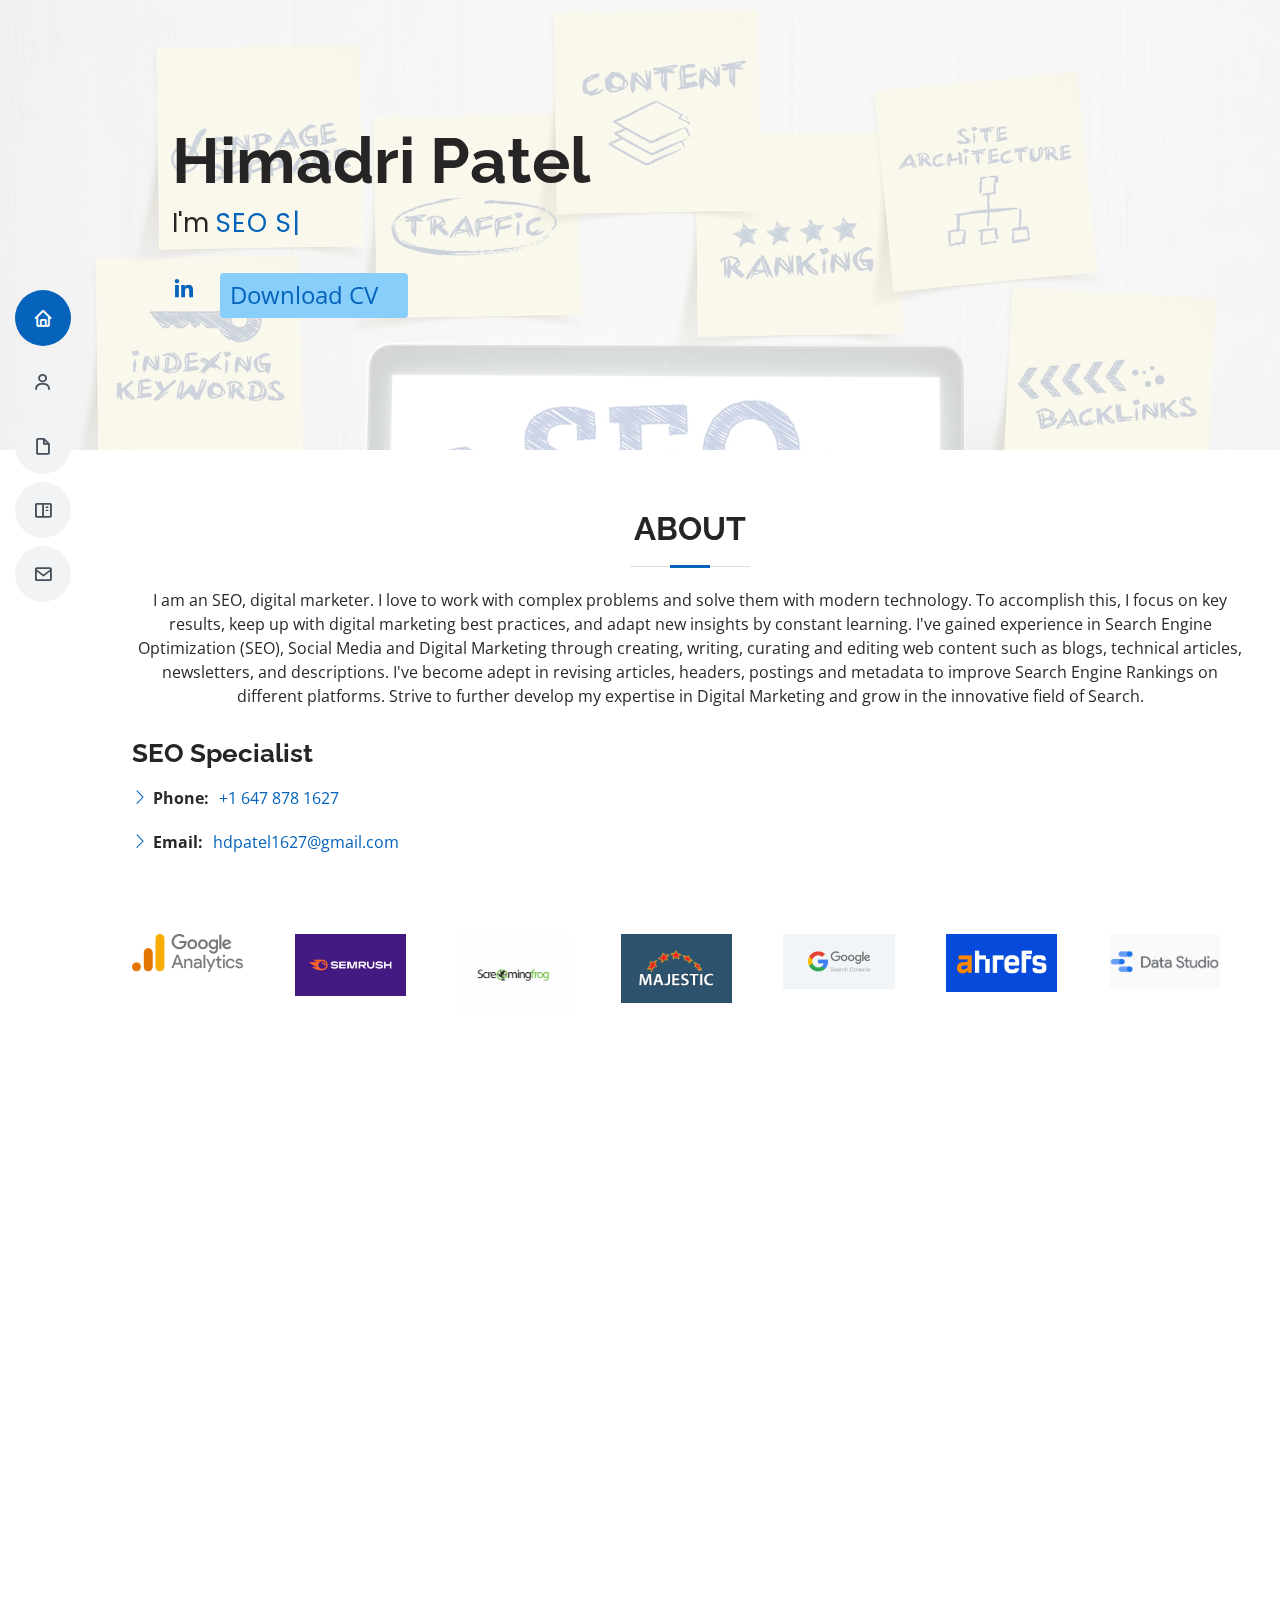
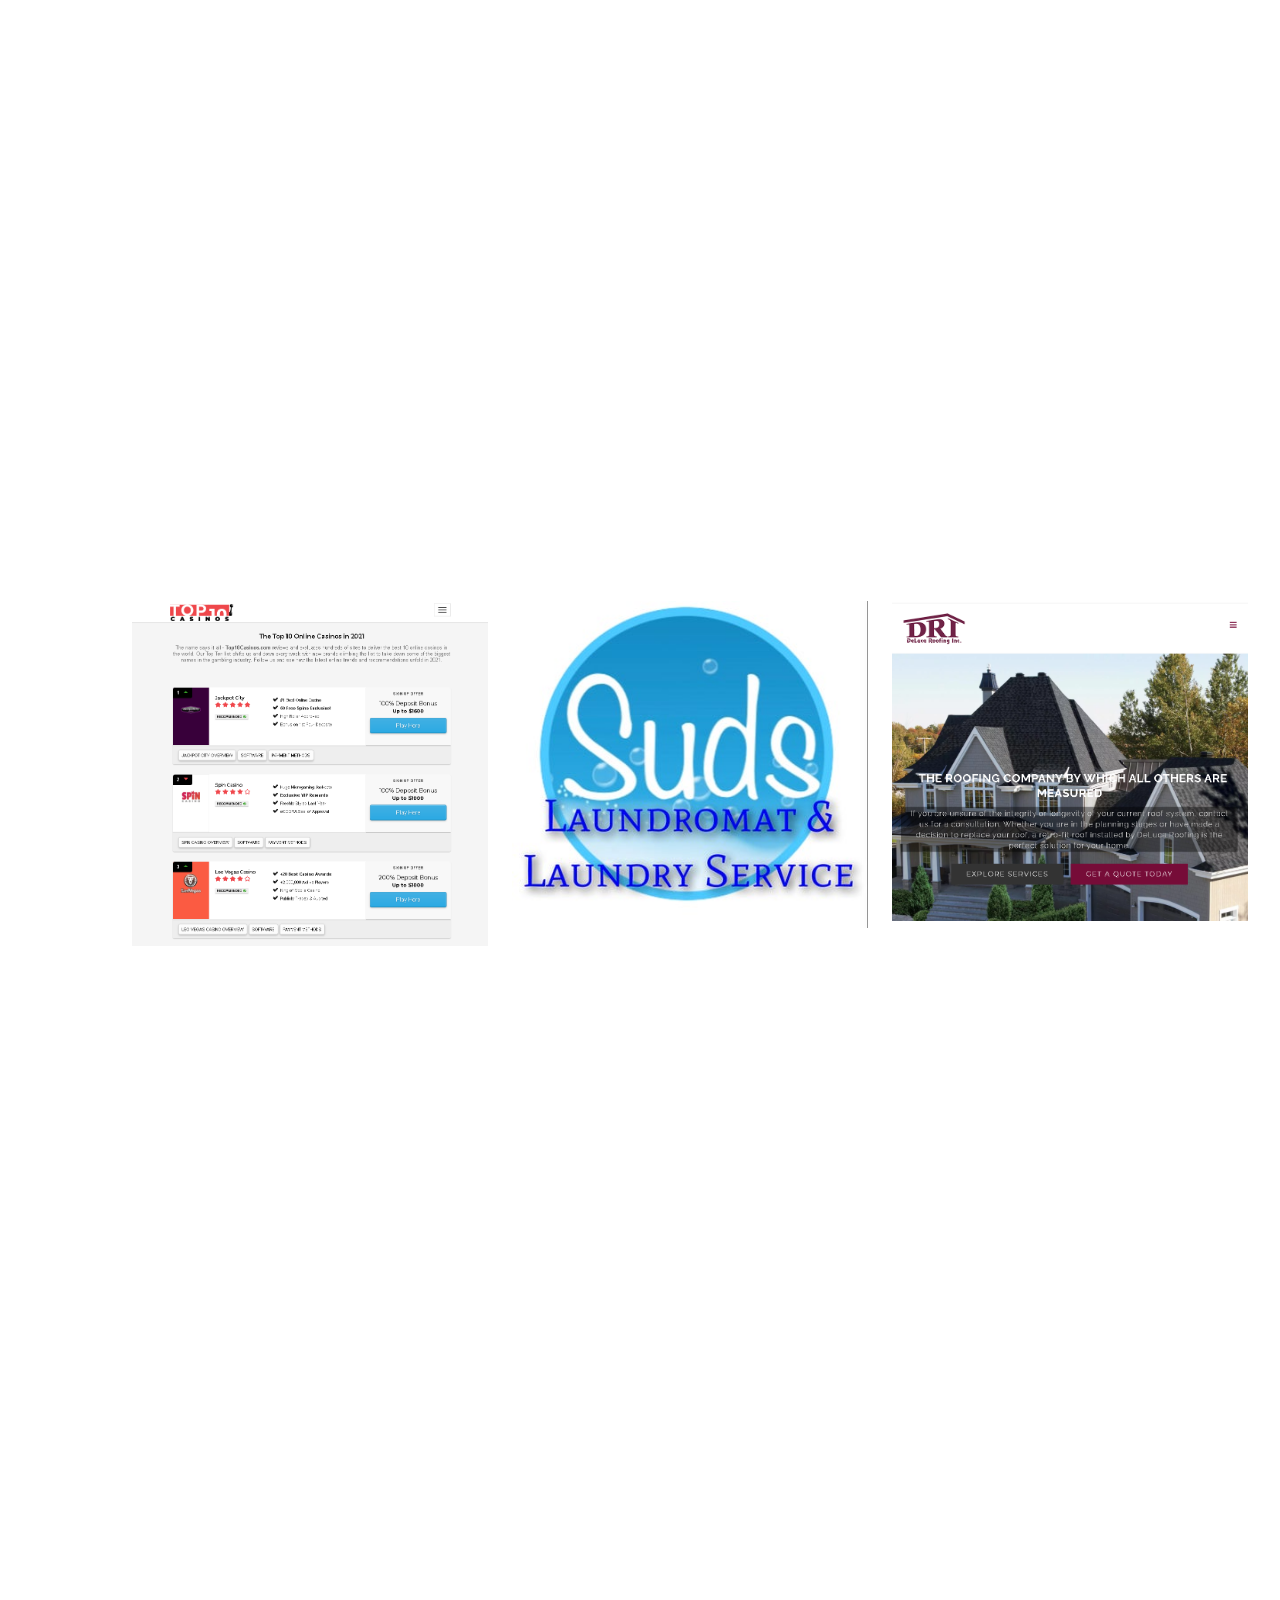
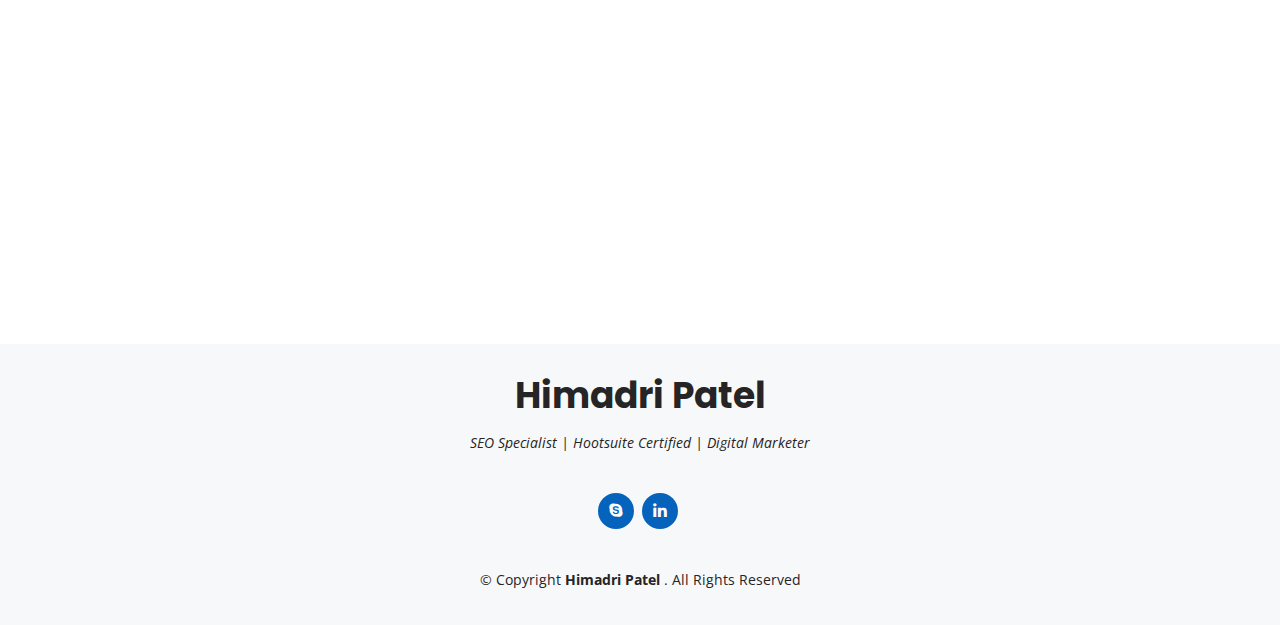
<file: index.html>
<!DOCTYPE html>
<html lang="en">

<head>
  <meta charset="utf-8">
  <meta content="width=device-width, initial-scale=1.0" name="viewport">

  <title>Himadri Patel- Portfolio</title>
  <meta content="" name="description">
  <meta content="" name="keywords">

  <!-- Favicons -->
  <link href="assets/img/favicon.png" rel="icon">
  <!-- <link href="assets/img/apple-touch-icon.png" rel="apple-touch-icon"> -->

  <!-- Google Fonts -->
  <link href="https://fonts.googleapis.com/css?family=Open+Sans:300,300i,400,400i,600,600i,700,700i|Raleway:300,300i,400,400i,500,500i,600,600i,700,700i|Poppins:300,300i,400,400i,500,500i,600,600i,700,700i" rel="stylesheet">

  <!-- Vendor CSS Files -->
  <link href="assets/vendor/aos/aos.css" rel="stylesheet">
  <link href="assets/vendor/bootstrap/css/bootstrap.min.css" rel="stylesheet">
  <link href="assets/vendor/bootstrap-icons/bootstrap-icons.css" rel="stylesheet">
  <link href="assets/vendor/boxicons/css/boxicons.min.css" rel="stylesheet">
  <link href="assets/vendor/glightbox/css/glightbox.min.css" rel="stylesheet">
  <link href="assets/vendor/swiper/swiper-bundle.min.css" rel="stylesheet">

  <!-- Template Main CSS File -->
  <link href="assets/css/style.css" rel="stylesheet">


</head>

<body>

  <!-- ======= Mobile nav toggle button ======= -->
  <i class="bi bi-list mobile-nav-toggle d-xl-none"></i>
  <!-- ======= Header ======= -->
  <header id="header" class="d-flex flex-column justify-content-center">

    <nav id="navbar" class="navbar nav-menu">
      <ul>
        <li><a href="#hero" class="nav-link scrollto active"><i class="bx bx-home"></i> <span>Home</span></a></li>
        <li><a href="#about" class="nav-link scrollto"><i class="bx bx-user"></i> <span>About</span></a></li>
        <li><a href="#resume" class="nav-link scrollto"><i class="bx bx-file-blank"></i> <span>Resume</span></a></li>
        <li><a href="#portfolio" class="nav-link scrollto"><i class="bx bx-book-content"></i> <span>Portfolio</span></a></li>
        <li><a href="#contact" class="nav-link scrollto"><i class="bx bx-envelope"></i> <span>Contact</span></a></li>
      </ul>
    </nav><!-- .nav-menu -->

  </header><!-- End Header -->

  <!-- ======= Hero Section ======= -->
  <section id="hero" class="d-flex flex-column justify-content-center">
        <div class="container" data-aos="zoom-in" data-aos-delay="100">
      <h1>Himadri Patel</h1>
      <p>I'm <span class="typed" data-typed-items="SEO Specialist"></span></p>
 <div class="social-links">
   
   <a href="https://www.linkedin.com/in/himadri-patel-07135792/" class="linkedin"><i class="bx bxl-linkedin"></i></a>
   <button class="btn"><i class="fa fa-home"></i>
   <a href="assets/pdf/Himadri-Resume.pdf" class="site-btn about-btn" target="_blank">Download CV</a>
 </button>      

      </div>
    </div>
  </section><!-- End Hero -->

  <main id="main">

    <!-- ======= About Section ======= -->
    <section id="about" class="about">
      <div class="container" data-aos="fade-up">

        <div class="section-title">
          <h2>About</h2>
          <p>I am an SEO, digital marketer. I love to work with complex problems and solve them with modern technology. To accomplish this, I focus on key results, keep up with digital marketing best practices, and adapt new insights by constant learning.

            I've gained experience in Search Engine Optimization (SEO), Social Media and Digital Marketing through creating, writing, curating and editing web content such as blogs, technical articles, newsletters, and descriptions. I've become adept in revising articles, headers, postings and metadata to improve Search Engine Rankings on different platforms.
            
            Strive to further develop my expertise in Digital Marketing and grow in the innovative field of Search.</p>
        </div>

        <div class="row">
          <div class="col-lg-8 pt-4 pt-lg-0 content">
            <h3>SEO Specialist</h3>
            <p class="fst-italic">
              
            </p>
            <div class="row">
              <div class="col-lg-6">
                <ul>
                  <li><i class="bi bi-chevron-right"></i> <strong>Phone:</strong><a href="tel:6478781627"> <span>+1 647 878 1627</span></a></li>
                  <li><i class="bi bi-chevron-right"></i> <strong>Email:</strong> <a href="mailto:hdpatel1627@gmail.com"><span>hdpatel1627@gmail.com</span></a></li>  
                </ul>
              </div>
            </div>
                      </div>
        </div>
      </section>
<!-- End About Section -->
    
    </div>
  

<div class="container">
  <div class="row">
    <div class="col">
      <img src="assets/img/GA-logo.png" alt="Google Analytics" style="width:80%">
    </div>
    <div class="col">
      <img src="assets/img/semrush-logo.png" alt="SEMrush" style="width:80%">
    </div>
    <div class="col">
      <img src="assets/img/screamingfrog-logo.png" alt="screamingfrog" style="width:80%">
    </div>
    <div class="col">
      <img src="assets/img/majestic-logo.png" alt="Majestic" style="width:80%">
    </div>
    <div class="col">
      <img src="assets/img/GSC-logo.png" alt="GSC" style="width:80%">
    </div>
    <div class="col">
      <img src="assets/img/ahref-logo.png" alt="Ahref" style="width:80%">
    </div>
    <div class="col">
      <img src="assets/img/data-studio-logo.png" alt="Data Studio" style="width:80%">
    </div>

  </div>
</div>
    <!-- ======= Skills Section ======= -->
    <section id="skills" class="skills section-bg">
      <div class="container" data-aos="fade-up">

        <div class="section-title">
          <h2>Skills</h2>
        </div>

        <div class="row skills-content">

          <div class="col-lg-6">

            <div class="progress">
              <span class="skill">SEO <i class="val">100%</i></span>
              <div class="progress-bar-wrap">
                <div class="progress-bar" role="progressbar" aria-valuenow="100" aria-valuemin="0" aria-valuemax="100"></div>
              </div>
            </div>

            <div class="progress">
              <span class="skill">SMO <i class="val">70%</i></span>
              <div class="progress-bar-wrap">
                <div class="progress-bar" role="progressbar" aria-valuenow="90" aria-valuemin="0" aria-valuemax="100"></div>
              </div>
            </div>

            <div class="progress">
              <span class="skill">Email Marketing <i class="val">75%</i></span>
              <div class="progress-bar-wrap">
                <div class="progress-bar" role="progressbar" aria-valuenow="75" aria-valuemin="0" aria-valuemax="100"></div>
              </div>
            </div>

          </div>

          <div class="col-lg-6">

            <div class="progress">
              <span class="skill">Technical SEO <i class="val">85%</i></span>
              <div class="progress-bar-wrap">
                <div class="progress-bar" role="progressbar" aria-valuenow="80" aria-valuemin="0" aria-valuemax="100"></div>
              </div>
            </div>

            <div class="progress">
              <span class="skill">WordPress/CMS <i class="val">90%</i></span>
              <div class="progress-bar-wrap">
                <div class="progress-bar" role="progressbar" aria-valuenow="90" aria-valuemin="0" aria-valuemax="100"></div>
              </div>
            </div>

            <div class="progress">
              <span class="skill">Content Marketing <i class="val">70%</i></span>
              <div class="progress-bar-wrap">
                <div class="progress-bar" role="progressbar" aria-valuenow="55" aria-valuemin="0" aria-valuemax="100"></div>
              </div>

              <div class="progress">
                <span class="skill">GMB Optimization(Local SEO) <i class="val">90%</i></span>
                <div class="progress-bar-wrap">
                  <div class="progress-bar" role="progressbar" aria-valuenow="55" aria-valuemin="0" aria-valuemax="100"></div>
                </div>

            <div class="progress">
              <span class="skill">Shopify <i class="val">70%</i></span>
              <div class="progress-bar-wrap">
                <div class="progress-bar" role="progressbar" aria-valuenow="55" aria-valuemin="0" aria-valuemax="100"></div>
              </div>
            </div>

          </div>

        </div>

      </div>
    </section><!-- End Skills Section -->

    <!-- ======= Resume Section ======= -->
    <section id="resume" class="resume">
      <div class="container" data-aos="fade-up">

        <div class="section-title">
          <h2>Resume</h2>
          <p>Result Oriented and knowledgeable SEO expert with a demonstrated history of unprecedented 
            accomplishments. Familiar with working in a relentless business climate.</p>
        </div>

        <div class="row">
          <div class="col-lg-6">

            <h3 class="resume-title">Education</h3>
            <div class="resume-item">
              <h4>Bachelor in Information Technology</h4>
              <h5>2011 - 2015</h5>
            </div>
          </div>
          <div class="col-lg-6">
            <h3 class="resume-title">Professional Experience</h3>
            <div class="resume-item">
              <h4>SEO Specialist</h4>
              <h5>2020 - Present</h5>
              <p><em>Monarch Media, ON </em></p>
              <ul>
                <li>Performing SEO audit to ensure site is crawlable and optimizing it proper keyword focus, and provide users content/functionality to match searcher intent.</li>
                <li>Carried out competitor analysis by comparing DA, Backlinks, total keywords and search volume on the 1st page of google. </li>
                <li>Developing and executing internal link optimization efforts and helped to manage external outreach programs.</li>
                <li>Using web analytics platform and SEO tools to monitor, analyze and optimizing website activity, traffic trends, SERP rankings and customer acquisition metrics.</li>
                <li>Generating top‐tier recommendations for optimizing site architecture, optimizing URL structures and patterns for maximized indexing and keyword relevancy.</li>
                <li>Analyzing back-link profiles using tools, including SEMrush and Ahrefs.</li>
              </ul>
            </div>
            <div class="resume-item">
              <h4>SEO Analyst</h4>
              <h5>2019 - 2020</h5>
              <p><em>BreezemaxWeb, ON</em></p>
              <ul>
                <li>Executed SEO projects including keyword research, link-building, content optimization and site architecture.</li>
                <li>Performed technical SEO audits on new and existing client sites as well as content gap analysis and competitor research.</li>
                <li>Engaged in high-level link prospecting, identifying sites and other properties and opportunities through which to gain high value links.</li>
                <li>Implemented technical optimizations related to accessibility, indexability, structured markup, site speed improvements, broken links, and more.</li>
                <li>Assisted in development and execution communication/content strategies via social communities in coordination with SEO goals.   </li>
              </ul>
            </div>
            <div class="resume-item">
              <h4>Digital Marketing Analyst</h4>
              <h5>2017 - 2018</h5>
              <p><em>Webleonz, India</em></p>
              <ul>
                <li>Analyzed the website requirements of clients and provided web promotion solutions using SEO, SMO, and SEM.</li>
                <li>Performed monthly adjustments on client accounts/campaigns in Google AdWords and Social Media Channels in order to maximize performance within current budget.</li>
                <li>Produced Monthly Performance Reports for clients for SEM program utilizing reporting tools such as Google Analytics, determined key metrics.</li>
                <li>Analyzed and evaluated website performance including, but not limited to organic visits, visitors, form submissions, conversion rate, bounce rate and viability to determine level of client performance and identify areas of opportunities.</li>
                <li>Updated HTML/CSS/JS as per requirement.   </li>
              </ul>
            </div>
            <div class="resume-item">
              <h4>Digital Marketing Executive</h4>
              <h5>2016 - 2017</h5>
              <p><em>BrowseInfo, India</em></p>
              <ul>
                <li>	Created and executed SMM strategies for customer outreach and support across various social networks including Facebook, LinkedIn, Instagram, and YouTube.</li>
                <li>	Planned and Executed SEO keyword research strategies, content strategies and content wire framing. Analyzed data to identify trends, generate reports and adjust campaigns as necessary to produce the most optimal ROI.</li>
                <li>	Designed unique content marketing strategies and info graphics for blogs and website marketing.  </li>
                <li>	Utilized A/B testing and multivariate analysis to improve conversion rate of website.</li>
              </ul>
            </div>
          </div>
        </div>

      </div>
    </section><!-- End Resume Section -->

    <!-- ======= Portfolio Section ======= -->
    <section id="portfolio" class="portfolio section-bg">
     
      <div class="container">
        <div class="row">

          <div class="col-6 col-md-4"> 
             <a href='https://www.top10casinos.com/'>
            <img src="assets/img/portfolio/portfolio-2.PNG" class="img-fluid" alt="">
            </a>
          </div>

          <div class="col-6 col-md-4">
            <a href="https://www.sudslaundry.org/">
              <img src="assets/img/portfolio/portfolio-7.jpeg" class="img-fluid" alt="">
              </a>
              </div>

          <div class="col-6 col-md-4"> 
            <a href='https://delucaroofing.ca/'>
              <img src="assets/img/portfolio/portfolio-1.PNG" class="img-fluid" alt="">
            </a>
          </div>

        </div>
      </div>
    </section><!-- End Portfolio Section -->

    <!-- ======= Testimonials Section ======= -->
    <section id="testimonials" class="testimonials section-bg">
      <div class="container" data-aos="fade-up">

        <div class="section-title">
          <h2>Feedback</h2>
        </div>

        <div class="testimonials-slider swiper" data-aos="fade-up" data-aos-delay="100">
          <div class="swiper-wrapper">

            <div class="swiper-slide">
              <div class="testimonial-item">
                <h3>Tejas Shah</h3>
                <h4>Digital Marketing Head </h4>
                <p>
                  <i class="bx bxs-quote-alt-left quote-icon-left"></i>
                  Himadri is a very talented digital marketing experts. As well as being good from a technical point of view she is also very personable, flexible and extremely good value.
                  <i class="bx bxs-quote-alt-right quote-icon-right"></i>
                </p>
              </div>
            </div><!-- End testimonial item -->

          </div>
      </div>
    </section><!-- End Testimonials Section -->

    <!-- ======= Contact Section ======= -->
    <section id="contact" class="contact">
      <div class="container" data-aos="fade-up">

        <div class="section-title">
          <h2>Contact</h2>
        </div>

        <div class="row mt-1">

          <div class="col-lg-4">
            <div class="info">
            
              <div class="email">
                <i class="bi bi-envelope"></i>
                <h4>Email:</h4>
                <p>hdpatel1627@gmail.com</p>
              </div>

              <div class="phone">
                <i class="bi bi-phone"></i>
                <h4>Call:</h4>
                <p>+1 647 878 1627</p>
              </div>

            </div>

          </div>

          <div class="col-lg-8 mt-5 mt-lg-0">

            <form action="forms/contact.php" method="post" role="form" class="php-email-form">
              <div class="row">
                <div class="col-md-6 form-group">
                  <input type="text" name="name" class="form-control" id="name" placeholder="Your Name" required>
                </div>
                <div class="col-md-6 form-group mt-3 mt-md-0">
                  <input type="email" class="form-control" name="email" id="email" placeholder="Your Email" required>
                </div>
              </div>
              <div class="form-group mt-3">
                <input type="text" class="form-control" name="subject" id="subject" placeholder="Subject" required>
              </div>
              <div class="form-group mt-3">
                <textarea class="form-control" name="message" rows="5" placeholder="Message" required></textarea>
              </div>
              <div class="my-3">
                <div class="loading">Loading</div>
                <div class="error-message"></div>
                <div class="sent-message">Your message has been sent. Thank you!</div>
              </div>
              <div class="text-center"><button type="submit">Send Message</button></div>
            </form>

          </div>

        </div>

      </div>
    </section><!-- End Contact Section -->

  </main><!-- End #main -->

  <!-- ======= Footer ======= -->
  <footer id="footer">
    <div class="container">
      <h3>Himadri Patel</h3>
      <p>SEO Specialist | Hootsuite Certified | Digital Marketer </p>
      <div class="social-links">
               <a href="#" class="google-plus"><i class="bx bxl-skype"></i></a>
        <a href="https://www.linkedin.com/in/himadri-patel-07135792/" class="linkedin"><i class="bx bxl-linkedin"></i></a>
      </div>
      <div class="copyright">
        &copy; Copyright <strong><span>Himadri Patel </span></strong>. All Rights Reserved
      </div>
    </div>
  </footer><!-- End Footer -->

  <div id="preloader"></div>
  <a href="#" class="back-to-top d-flex align-items-center justify-content-center"><i class="bi bi-arrow-up-short"></i></a>

  <!-- Vendor JS Files -->
  <script src="assets/vendor/aos/aos.js"></script>
  <script src="assets/vendor/bootstrap/js/bootstrap.bundle.min.js"></script>
  <script src="assets/vendor/glightbox/js/glightbox.min.js"></script>
  <script src="assets/vendor/isotope-layout/isotope.pkgd.min.js"></script>
  <script src="assets/vendor/php-email-form/validate.js"></script>
  <script src="assets/vendor/purecounter/purecounter.js"></script>
  <script src="assets/vendor/swiper/swiper-bundle.min.js"></script>
  <script src="assets/vendor/typed.js/typed.min.js"></script>
  <script src="assets/vendor/waypoints/noframework.waypoints.js"></script>

  <!-- Template Main JS File -->
  <script src="assets/js/main.js"></script>

</body>

</html>
</file>
<file: assets/css/style.css>
/**
* Template Name: MyResume - v4.6.0
* Template URL: https://bootstrapmade.com/free-html-bootstrap-template-my-resume/
* Author: BootstrapMade.com
* License: https://bootstrapmade.com/license/
*/

/*--------------------------------------------------------------
# General
--------------------------------------------------------------*/
body {
  font-family: "Open Sans", sans-serif;
  color: #272829;
}

a {
  color: #0563bb;
  text-decoration: none;
}

a:hover {
  color: #067ded;
  text-decoration: none;
}

h1, h2, h3, h4, h5, h6 {
  font-family: "Raleway", sans-serif;
}

/*--------------------------------------------------------------
# Back to top button
--------------------------------------------------------------*/
.back-to-top {
  position: fixed;
  visibility: hidden;
  opacity: 0;
  right: 15px;
  bottom: 15px;
  z-index: 996;
  background: #0563bb;
  width: 40px;
  height: 40px;
  border-radius: 50px;
  transition: all 0.4s;
}
.back-to-top i {
  font-size: 28px;
  color: #fff;
  line-height: 0;
}
.back-to-top:hover {
  background: #0678e3;
  color: #fff;
}
.back-to-top.active {
  visibility: visible;
  opacity: 1;
}

/*--------------------------------------------------------------
# Preloader
--------------------------------------------------------------*/
#preloader {
  position: fixed;
  top: 0;
  left: 0;
  right: 0;
  bottom: 0;
  z-index: 9999;
  overflow: hidden;
  background: #fff;
}

#preloader:before {
  content: "";
  position: fixed;
  top: calc(50% - 30px);
  left: calc(50% - 30px);
  border: 6px solid #0563bb;
  border-top-color: #fff;
  border-bottom-color: #fff;
  border-radius: 50%;
  width: 60px;
  height: 60px;
  -webkit-animation: animate-preloader 1s linear infinite;
  animation: animate-preloader 1s linear infinite;
}

@-webkit-keyframes animate-preloader {
  0% {
    transform: rotate(0deg);
  }
  100% {
    transform: rotate(360deg);
  }
}

@keyframes animate-preloader {
  0% {
    transform: rotate(0deg);
  }
  100% {
    transform: rotate(360deg);
  }
}
/*--------------------------------------------------------------
# Disable aos animation delay on mobile devices
--------------------------------------------------------------*/
@media screen and (max-width: 768px) {
  [data-aos-delay] {
    transition-delay: 0 !important;
  }
}
/*--------------------------------------------------------------
# Header
--------------------------------------------------------------*/
#header {
  position: fixed;
  top: 0;
  left: 0;
  bottom: 0;
  z-index: 9997;
  transition: all 0.5s;
  padding: 15px;
  overflow-y: auto;
}
@media (max-width: 992px) {
  #header {
    width: 300px;
    background: #fff;
    border-right: 1px solid #e6e9ec;
    left: -300px;
  }
}

@media (min-width: 992px) {
  #main {
    margin-left: 100px;
  }
}
/*--------------------------------------------------------------
# Navigation Menu
--------------------------------------------------------------*/
/**
* Desktop Navigation 
*/
.nav-menu {
  padding: 0;
  display: block;
}
.nav-menu * {
  margin: 0;
  padding: 0;
  list-style: none;
}
.nav-menu > ul > li {
  position: relative;
  white-space: nowrap;
}
.nav-menu a, .nav-menu a:focus {
  display: flex;
  align-items: center;
  color: #45505b;
  padding: 10px 18px;
  margin-bottom: 8px;
  transition: 0.3s;
  font-size: 15px;
  border-radius: 50px;
  background: #f2f3f5;
  height: 56px;
  width: 100%;
  overflow: hidden;
  transition: 0.3s;
}
.nav-menu a i, .nav-menu a:focus i {
  font-size: 20px;
}
.nav-menu a span, .nav-menu a:focus span {
  padding: 0 5px 0 7px;
  color: #45505b;
}
@media (min-width: 992px) {
  .nav-menu a, .nav-menu a:focus {
    width: 56px;
  }
  .nav-menu a span, .nav-menu a:focus span {
    display: none;
    color: #fff;
  }
}
.nav-menu a:hover, .nav-menu .active, .nav-menu .active:focus, .nav-menu li:hover > a {
  color: #fff;
  background: #0563bb;
}
.nav-menu a:hover span, .nav-menu .active span, .nav-menu .active:focus span, .nav-menu li:hover > a span {
  color: #fff;
}
.nav-menu a:hover, .nav-menu li:hover > a {
  width: 100%;
  color: #fff;
}
.nav-menu a:hover span, .nav-menu li:hover > a span {
  display: block;
}

/**
* Mobile Navigation 
*/
.mobile-nav-toggle {
  position: fixed;
  right: 10px;
  top: 10px;
  z-index: 9998;
  border: 0;
  background: none;
  font-size: 28px;
  transition: all 0.4s;
  outline: none !important;
  line-height: 0;
  cursor: pointer;
  border-radius: 50px;
  padding: 5px;
}
.mobile-nav-toggle i {
  color: #45505b;
}

.mobile-nav-active {
  overflow: hidden;
}
.mobile-nav-active #header {
  left: 0;
}
.mobile-nav-active .mobile-nav-toggle {
  color: #fff;
  background-color: #0563bb;
}

/*--------------------------------------------------------------
# Hero Section
--------------------------------------------------------------*/
#hero {
  width: 100%;
  height: 50vh;
  background: url("../img/hero-bg.jpg") top right no-repeat;
  background-size: cover;
  position: relative;
}
@media (min-width: 992px) {
  #hero {
    padding-left: 160px;
  }
}
#hero:before {
  content: "";
  background: rgba(255, 255, 255, 0.8);
  position: absolute;
  bottom: 0;
  top: 0;
  left: 0;
  right: 0;
}
#hero h1 {
  margin: 0;
  font-size: 64px;
  font-weight: 700;
  line-height: 56px;
  color: #262424;
}
#hero p {
  color: #262424;
  margin: 15px 0 0 0;
  font-size: 26px;
  font-family: "Poppins", sans-serif;
}
#hero p span {
  color: #0563bb;
  letter-spacing: 1px;
}
#hero .social-links {
  margin-top: 30px;
}
#hero .social-links a {
  font-size: 24px;
  display: inline-block;
  color: #0563bb;
  line-height: 1;
  margin-right: 20px;
  transition: 0.3s;
}
#hero .social-links a:hover {
  color: #262424;
}
@media (max-width: 992px) {
  #hero {
    text-align: center;
  }
  #hero h1 {
    font-size: 32px;
    line-height: 36px;
  }
  #hero p {
    margin-top: 10px;
    font-size: 20px;
    line-height: 24px;
  }
}
/*  Download Resume Button  */

 .btn {
  background-color: lightskyblue;
  border: none;
  color: white;
  padding: 10px;
  font-size: 10px;
  cursor: pointer;
}

/* Darker background on mouse-over */
.btn:hover {
  background-color: RoyalBlue;
}
/*--------------------------------------------------------------
# Sections General
--------------------------------------------------------------*/
section {
  padding: 60px 0;
  overflow: hidden;
}

.section-title {
  text-align: center;
  padding-bottom: 30px;
}
.section-title h2 {
  font-size: 32px;
  font-weight: bold;
  text-transform: uppercase;
  margin-bottom: 20px;
  padding-bottom: 20px;
  position: relative;
  color:#262424;
}
.section-title h2::before {
  content: "";
  position: absolute;
  display: block;
  width: 120px;
  height: 1px;
  background: #ddd;
  bottom: 1px;
  left: calc(50% - 60px);
}
.section-title h2::after {
  content: "";
  position: absolute;
  display: block;
  width: 40px;
  height: 3px;
  background: #0563bb;
  bottom: 0;
  left: calc(50% - 20px);
}
.section-title p {
  margin-bottom: 0;
}

/*--------------------------------------------------------------
# About
--------------------------------------------------------------*/
.about .content h3 {
  font-weight: 700;
  font-size: 26px;
  color: #262424;
}
.about .content ul {
  list-style: none;
  padding: 0;
}
.about .content ul li {
  margin-bottom: 20px;
  display: flex;
  align-items: center;
}
.about .content ul strong {
  margin-right: 10px;
}
.about .content ul i {
  font-size: 16px;
  margin-right: 5px;
  color: #0563bb;
  line-height: 0;
}
.about .content p:last-child {
  margin-bottom: 0;
}

/*--------------------------------------------------------------
# Facts
--------------------------------------------------------------*/
.facts .count-box {
  padding: 30px 30px 25px 30px;
  margin-top: 30px;
  width: 100%;
  position: relative;
  text-align: center;
  background: #fff;
}
.facts .count-box i {
  position: absolute;
  top: -25px;
  left: 50%;
  transform: translateX(-50%);
  font-size: 24px;
  background: #0563bb;
  color: #fff;
  border-radius: 50px;
  display: inline-flex;
  align-items: center;
  justify-content: center;
  width: 48px;
  height: 48px;
}
.facts .count-box span {
  font-size: 36px;
  display: block;
  font-weight: 600;
  color: #011426;
}
.facts .count-box p {
  padding: 0;
  margin: 0;
  font-family: "Raleway", sans-serif;
  font-size: 14px;
}

/*--------------------------------------------------------------
# Akills
--------------------------------------------------------------*/
.skills .progress {
  height: 60px;
  display: block;
  background: none;
  border-radius: 0;
}
.skills .progress .skill {
  padding: 10px 0;
  margin: 0;
  text-transform: uppercase;
  display: block;
  font-weight: 600;
  font-family: "Poppins", sans-serif;
  color:#262424;
}
.skills .progress .skill .val {
  float: right;
  font-style: normal;
}
.skills .progress-bar-wrap {
  background: #f2f3f5;
}
.skills .progress-bar {
  width: 1px;
  height: 10px;
  transition: 0.9s;
  background-color: #0563bb;
}

/*--------------------------------------------------------------
# Resume
--------------------------------------------------------------*/
.resume .resume-title {
  font-size: 26px;
  font-weight: 700;
  margin-top: 20px;
  margin-bottom: 20px;
  color: #262424;
}
.resume .resume-item {
  padding: 0 0 20px 20px;
  margin-top: -2px;
  border-left: 2px solid #0563bb;
  position: relative;
}
.resume .resume-item h4 {
  line-height: 18px;
  font-size: 18px;
  font-weight: 600;
  text-transform: uppercase;
  font-family: "Poppins", sans-serif;
  color: #0563bb;
  margin-bottom: 10px;
}
.resume .resume-item h5 {
  font-size: 16px;
  background: #f7f8f9;
  padding: 5px 15px;
  display: inline-block;
  font-weight: 600;
  margin-bottom: 10px;
}
.resume .resume-item ul {
  padding-left: 20px;
}
.resume .resume-item ul li {
  padding-bottom: 10px;
}
.resume .resume-item:last-child {
  padding-bottom: 0;
}
.resume .resume-item::before {
  content: "";
  position: absolute;
  width: 16px;
  height: 16px;
  border-radius: 50px;
  left: -9px;
  top: 0;
  background: #fff;
  border: 2px solid #0563bb;
}

/*--------------------------------------------------------------
# Portfolio Details
--------------------------------------------------------------*/
.portfolio-details {
  padding-top: 40px;
}
.portfolio-details .portfolio-details-slider img {
  width: 100%;
}
.portfolio-details .portfolio-details-slider .swiper-pagination {
  margin-top: 20px;
  position: relative;
}
.portfolio-details .portfolio-details-slider .swiper-pagination .swiper-pagination-bullet {
  width: 12px;
  height: 12px;
  background-color: #fff;
  opacity: 1;
  border: 1px solid #0563bb;
}
.portfolio-details .portfolio-details-slider .swiper-pagination .swiper-pagination-bullet-active {
  background-color: #0563bb;
}
.portfolio-details .portfolio-info {
  padding: 30px;
  box-shadow: 0px 0 30px rgba(69, 80, 91, 0.08);
}
.portfolio-details .portfolio-info h3 {
  font-size: 22px;
  font-weight: 700;
  margin-bottom: 20px;
  padding-bottom: 20px;
  border-bottom: 1px solid #eee;
}
.portfolio-details .portfolio-info ul {
  list-style: none;
  padding: 0;
  font-size: 15px;
}
.portfolio-details .portfolio-info ul li + li {
  margin-top: 10px;
}
.portfolio-details .portfolio-description {
  padding-top: 30px;
}
.portfolio-details .portfolio-description h2 {
  font-size: 26px;
  font-weight: 700;
  margin-bottom: 20px;
}
.portfolio-details .portfolio-description p {
  padding: 0;
}

/*--------------------------------------------------------------
# Testimonials
--------------------------------------------------------------*/
.testimonials .section-header {
  margin-bottom: 40px;
}
.testimonials .testimonials-carousel, .testimonials .testimonials-slider {
  overflow: hidden;
}
.testimonials .testimonial-item {
  text-align: center;
}
.testimonials .testimonial-item .testimonial-img {
  width: 120px;
  border-radius: 50%;
  border: 4px solid #fff;
  margin: 0 auto;
}
.testimonials .testimonial-item h3 {
  font-size: 20px;
  font-weight: bold;
  margin: 10px 0 5px 0;
  color: #262424;
}
.testimonials .testimonial-item h4 {
  font-size: 14px;
  color: #262424;
  margin: 0 0 15px 0;
}
.testimonials .testimonial-item .quote-icon-left, .testimonials .testimonial-item .quote-icon-right {
  color: #90c8fc;
  font-size: 26px;
}
.testimonials .testimonial-item .quote-icon-left {
  display: inline-block;
  left: -5px;
  position: relative;
}
.testimonials .testimonial-item .quote-icon-right {
  display: inline-block;
  right: -5px;
  position: relative;
  top: 10px;
}
.testimonials .testimonial-item p {
  font-style: italic;
  margin: 0 auto 15px auto;
}
.testimonials .swiper-pagination {
  margin-top: 20px;
  position: relative;
}
.testimonials .swiper-pagination .swiper-pagination-bullet {
  width: 12px;
  height: 12px;
  background-color: #fff;
  opacity: 1;
  border: 1px solid #0563bb;
}
.testimonials .swiper-pagination .swiper-pagination-bullet-active {
  background-color: #0563bb;
}
@media (min-width: 992px) {
  .testimonials .testimonial-item p {
    width: 80%;
  }
}

/*--------------------------------------------------------------
# Contact
--------------------------------------------------------------*/
.contact .info {
  width: 100%;
  background: #fff;
}
.contact .info i {
  font-size: 20px;
  color: #0563bb;
  float: left;
  width: 44px;
  height: 44px;
  background: #eef7ff;
  display: flex;
  justify-content: center;
  align-items: center;
  border-radius: 50px;
  transition: all 0.3s ease-in-out;
}
.contact .info h4 {
  padding: 0 0 0 60px;
  font-size: 22px;
  font-weight: 600;
  margin-bottom: 5px;
  color: #262424;
}
.contact .info p {
  padding: 0 0 0 60px;
  margin-bottom: 0;
  font-size: 14px;
  color: #262424;
}
.contact .info .email, .contact .info .phone {
  margin-top: 40px;
}
.contact .info .email:hover i, .contact .info .address:hover i, .contact .info .phone:hover i {
  background: #0563bb;
  color: #fff;
}
.contact .php-email-form {
  width: 100%;
  background: #fff;
}
.contact .php-email-form .form-group {
  padding-bottom: 8px;
}
.contact .php-email-form .error-message {
  display: none;
  color: #fff;
  background: #ed3c0d;
  text-align: left;
  padding: 15px;
  font-weight: 600;
}
.contact .php-email-form .error-message br + br {
  margin-top: 25px;
}
.contact .php-email-form .sent-message {
  display: none;
  color: #fff;
  background: #18d26e;
  text-align: center;
  padding: 15px;
  font-weight: 600;
}
.contact .php-email-form .loading {
  display: none;
  background: #fff;
  text-align: center;
  padding: 15px;
}
.contact .php-email-form .loading:before {
  content: "";
  display: inline-block;
  border-radius: 50%;
  width: 24px;
  height: 24px;
  margin: 0 10px -6px 0;
  border: 3px solid #18d26e;
  border-top-color: #eee;
  -webkit-animation: animate-loading 1s linear infinite;
  animation: animate-loading 1s linear infinite;
}
.contact .php-email-form input, .contact .php-email-form textarea {
  border-radius: 4px;
  box-shadow: none;
  font-size: 14px;
}
.contact .php-email-form input {
  height: 44px;
}
.contact .php-email-form textarea {
  padding: 10px 12px;
}
.contact .php-email-form button[type=submit] {
  background: #0563bb;
  border: 0;
  padding: 10px 35px;
  color: #fff;
  transition: 0.4s;
  border-radius: 50px;
}
.contact .php-email-form button[type=submit]:hover {
  background: #0678e3;
}
@-webkit-keyframes animate-loading {
  0% {
    transform: rotate(0deg);
  }
  100% {
    transform: rotate(360deg);
  }
}
@keyframes animate-loading {
  0% {
    transform: rotate(0deg);
  }
  100% {
    transform: rotate(360deg);
  }
}

/*--------------------------------------------------------------
# Footer
--------------------------------------------------------------*/
#footer {
  background: #f7f8f9;
  color: #262424;
  font-size: 14px;
  text-align: center;
  padding: 30px 0;
}
#footer h3 {
  font-size: 36px;
  font-weight: 700;
  position: relative;
  font-family: "Poppins", sans-serif;
  padding: 0;
  margin: 0 0 15px 0;
}
#footer p {
  font-size: 15;
  font-style: italic;
  padding: 0;
  margin: 0 0 40px 0;
}
#footer .social-links {
  margin: 0 0 40px 0;
}
#footer .social-links a {
  font-size: 18px;
  display: inline-block;
  background: #0563bb;
  color: #fff;
  line-height: 1;
  padding: 8px 0;
  margin-right: 4px;
  border-radius: 50%;
  text-align: center;
  width: 36px;
  height: 36px;
  transition: 0.3s;
}
#footer .social-links a:hover {
  background: #0678e3;
  color: #fff;
  text-decoration: none;
}
#footer .copyright {
  margin: 0 0 5px 0;
}
#footer .credits {
  font-size: 13px;
}
</file>
